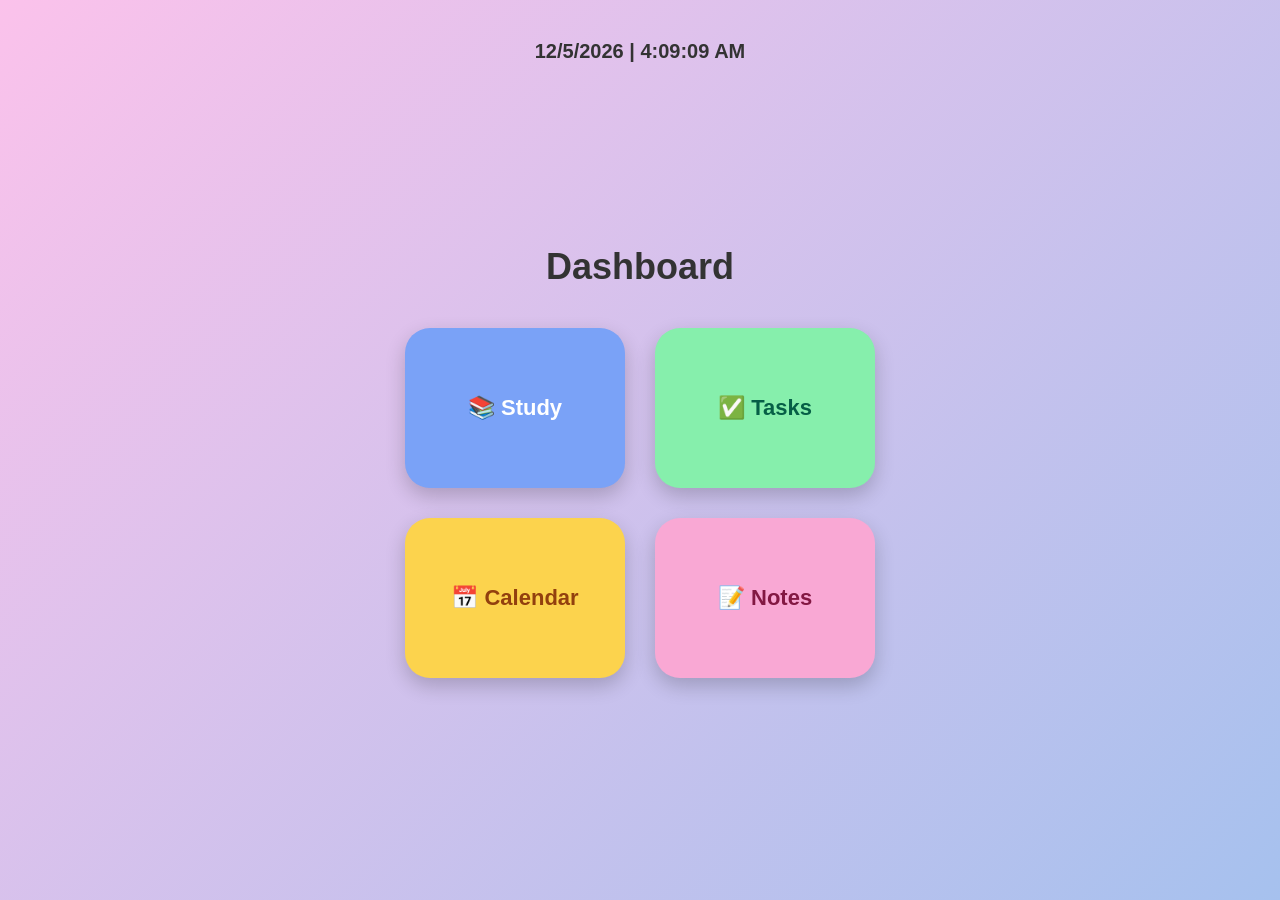
<file: templates/index.html>
<!DOCTYPE html>
<html lang="en">
<head>
  <meta charset="UTF-8">
  <title>Dashboard</title>

  <style>
    body {
      margin: 0;
      font-family: 'Poppins', sans-serif;
      background: linear-gradient(135deg, #fbc2eb, #a6c1ee);
      display: flex;
      flex-direction: column;
      align-items: center;
      justify-content: center;
      height: 100vh;
    }

    /* TOP TIME BAR */
    .top-bar {
      position: absolute;
      top: 20px;
      text-align: center;
      font-size: 20px;
      font-weight: bold;
      color: #333;
    }

    h1 {
      margin-bottom: 40px;
      font-size: 36px;
      color: #333;
    }

    /* DASHBOARD GRID */
    .dashboard {
      display: grid;
      grid-template-columns: repeat(2, 220px);
      gap: 30px;
    }

    .card {
      height: 160px;
      border-radius: 25px;
      display: flex;
      align-items: center;
      justify-content: center;
      font-size: 22px;
      font-weight: bold;
      cursor: pointer;
      transition: 0.3s;
      color: #fff;
      box-shadow: 0 8px 20px rgba(0,0,0,0.2);
    }

    .card:hover {
      transform: scale(1.08);
    }

    /* COLORS */
    .study { background: #7aa2f7; }
    .tasks { background: #86efac; color: #065f46; }
    .calendar { background: #fcd34d; color: #92400e; }
    .notes { background: #f9a8d4; color: #831843; }

  </style>
</head>
<body>

<!-- TIME AT TOP -->
<div class="top-bar">
  <p id="datetime"></p>
</div>

<h1>Dashboard</h1>

<div class="dashboard">

  <div class="card study" onclick="location.href='/study'">
    📚 Study
  </div>

  <div class="card tasks" onclick="location.href='/tasks'">
    ✅ Tasks
  </div>

  <div class="card calendar" onclick="location.href='/calendar'">
    📅 Calendar
  </div>

  <div class="card notes" onclick="location.href='/notes'">
    📝 Notes
  </div>

</div>

<script>
  function updateTime() {
    const now = new Date();

    const date = now.toLocaleDateString();
    const time = now.toLocaleTimeString();

    document.getElementById("datetime").innerText =
      date + "  |  " + time;
  }

  setInterval(updateTime, 1000);
  updateTime();
</script>

</body>
</html>
</file>
